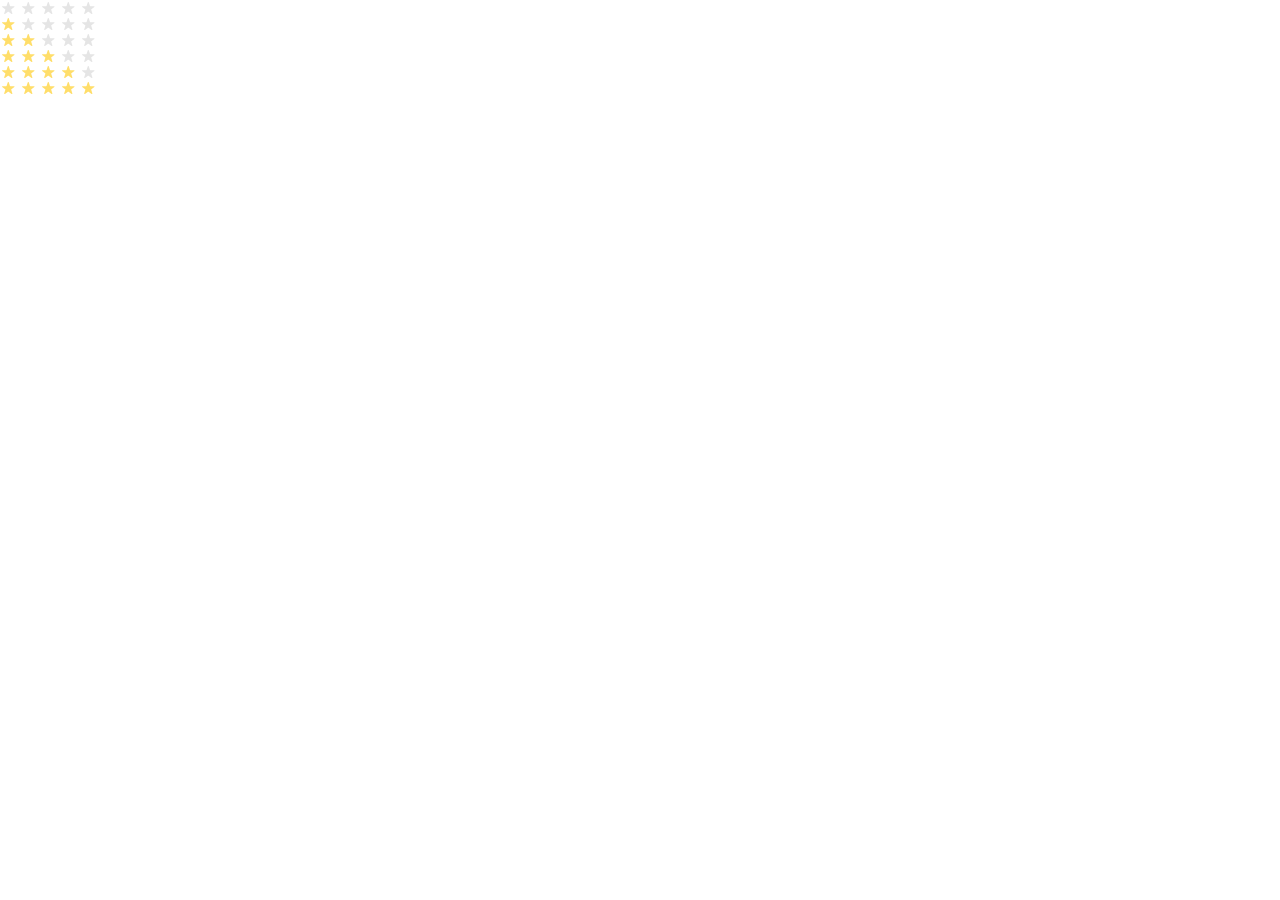
<file: index.html>
<!doctype html><html lang="en"><head><meta charset="utf-8"><meta name="viewport" content="width=device-width, initial-scale=1.0"><title>Stars</title><link rel="stylesheet" href="index.090d3d1f.css"><link rel="stylesheet" href="index.b05d3b3c.css"></head><body> <section> <span class="stars stars--0"> <span class="stars__star"></span> <span class="stars__star"></span> <span class="stars__star"></span> <span class="stars__star"></span> <span class="stars__star"></span> </span> <span class="stars stars--1"> <span class="stars__star"></span> <span class="stars__star"></span> <span class="stars__star"></span> <span class="stars__star"></span> <span class="stars__star"></span> </span> <span class="stars stars--2"> <span class="stars__star"></span> <span class="stars__star"></span> <span class="stars__star"></span> <span class="stars__star"></span> <span class="stars__star"></span> </span> <span class="stars stars--3"> <span class="stars__star"></span> <span class="stars__star"></span> <span class="stars__star"></span> <span class="stars__star"></span> <span class="stars__star"></span> </span> <span class="stars stars--4"> <span class="stars__star"></span> <span class="stars__star"></span> <span class="stars__star"></span> <span class="stars__star"></span> <span class="stars__star"></span> </span> <span class="stars stars--5"> <span class="stars__star"></span> <span class="stars__star"></span> <span class="stars__star"></span> <span class="stars__star"></span> <span class="stars__star"></span> </span> </section> </body></html>
</file>
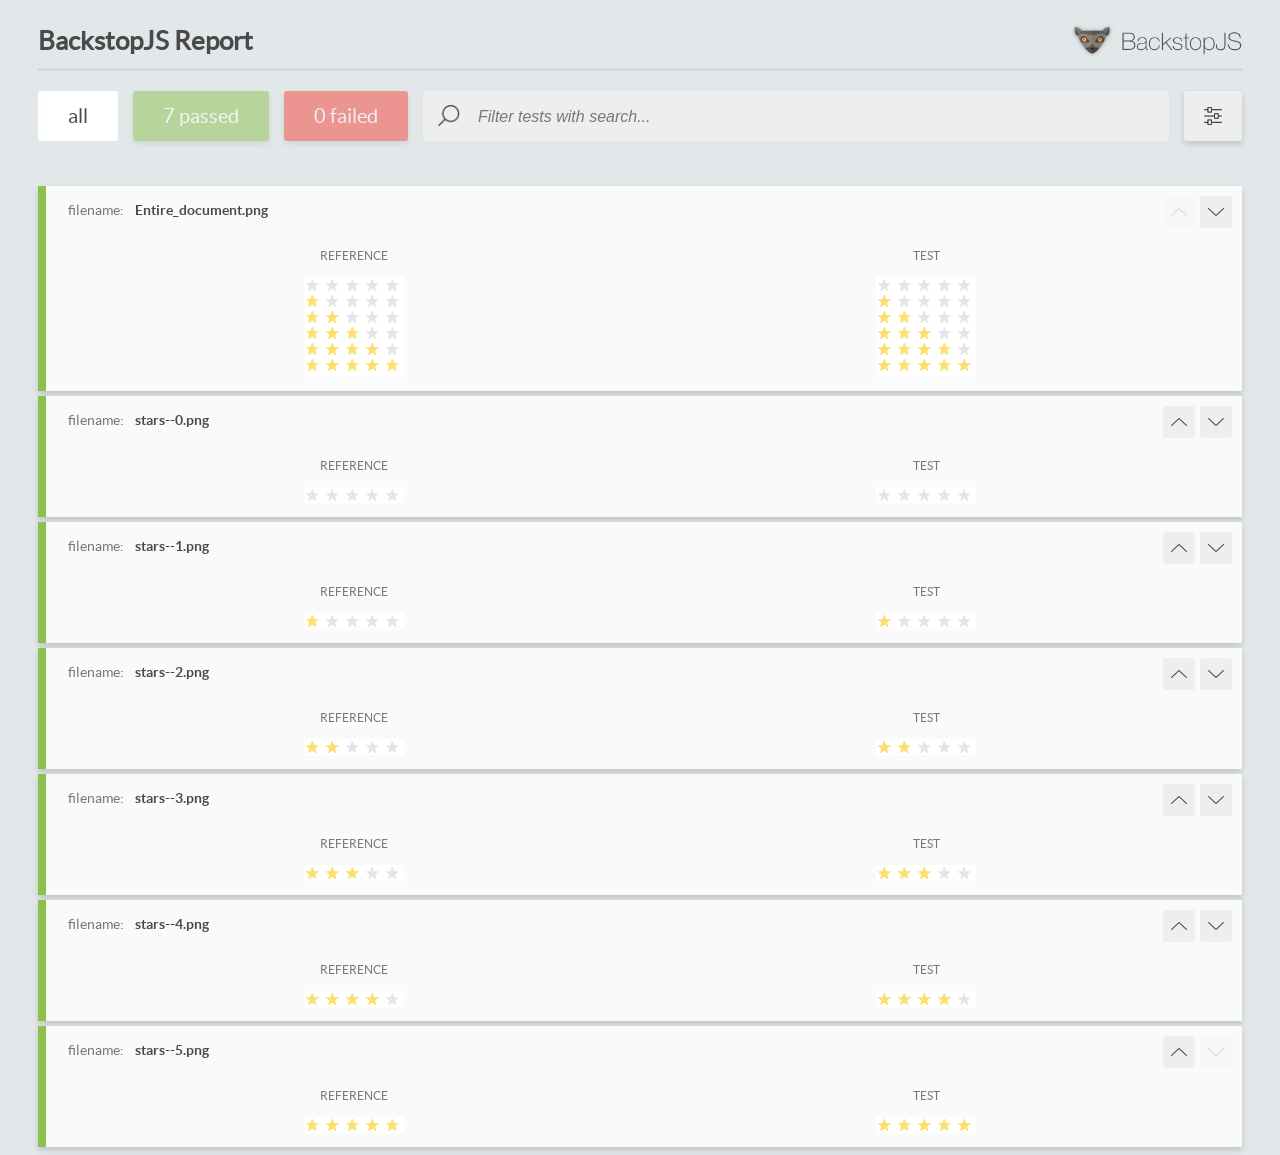
<file: report/html_report/index.html>
<!DOCTYPE html>
<html>
  <head>
    <meta charset="utf-8">
    <!-- Disable Cache -->
    <meta http-equiv="Cache-Control" content="no-cache, no-store, must-revalidate">
    <meta http-equiv="Pragma" content="no-cache">
    <meta http-equiv="Expires" content="0">

    <title>BackstopJS Report</title>

    <style>
      @font-face {
          font-family: 'latoregular';
          src: url('./assets/fonts/lato-regular-webfont.woff2') format('woff2'),
              url('./assets/fonts/lato-regular-webfont.woff') format('woff');
          font-weight: 400;
          font-style: normal;
      }
      @font-face {
          font-family: 'latobold';
          src: url('./assets/fonts/lato-bold-webfont.woff2') format('woff2'),
              url('./assets/fonts/lato-bold-webfont.woff') format('woff');
          font-weight: 700;
          font-style: normal;
      }

      .ReactModal__Body--open {
          overflow: hidden;
      }
      .ReactModal__Body--open .header {
        display: none;
      }

    </style>
  </head>
  <body style="background-color: #E2E7EA">
    <div id="root">

    </div>
    <script>
      function report (report) { // eslint-disable-line no-unused-vars
        window.tests = report;
      }
    </script>
    <script src="config.js"></script>
    <script src="index_bundle.js"></script>
  </body>
</html>
</file>
<file: index.090d3d1f.css>
html,body,.stars,.stars__star{box-sizing:border-box}body{margin:0;padding:0;font-family:Inter,system-ui,-apple-system,Segoe UI,Roboto,Helvetica Neue,Arial,sans-serif}
/*# sourceMappingURL=index.090d3d1f.css.map */
</file>
<file: index.b05d3b3c.css>
.stars{line-height:0;display:flex}.stars__star{image-rendering:-webkit-optimize-contrast;background-image:url(star.822d561e.svg);background-position:50%;background-repeat:no-repeat;background-size:13px 12px;flex-shrink:0;width:16px;height:16px}.stars__star:not(:last-child){margin-right:4px}.stars--1 .stars__star:nth-child(-n+1),.stars--2 .stars__star:nth-child(-n+2),.stars--3 .stars__star:nth-child(-n+3),.stars--4 .stars__star:nth-child(-n+4),.stars--5 .stars__star:nth-child(-n+5){background-image:url(star-active.edda4c43.svg);background-position:50%;background-size:13px 12px}
/*# sourceMappingURL=index.b05d3b3c.css.map */
</file>
